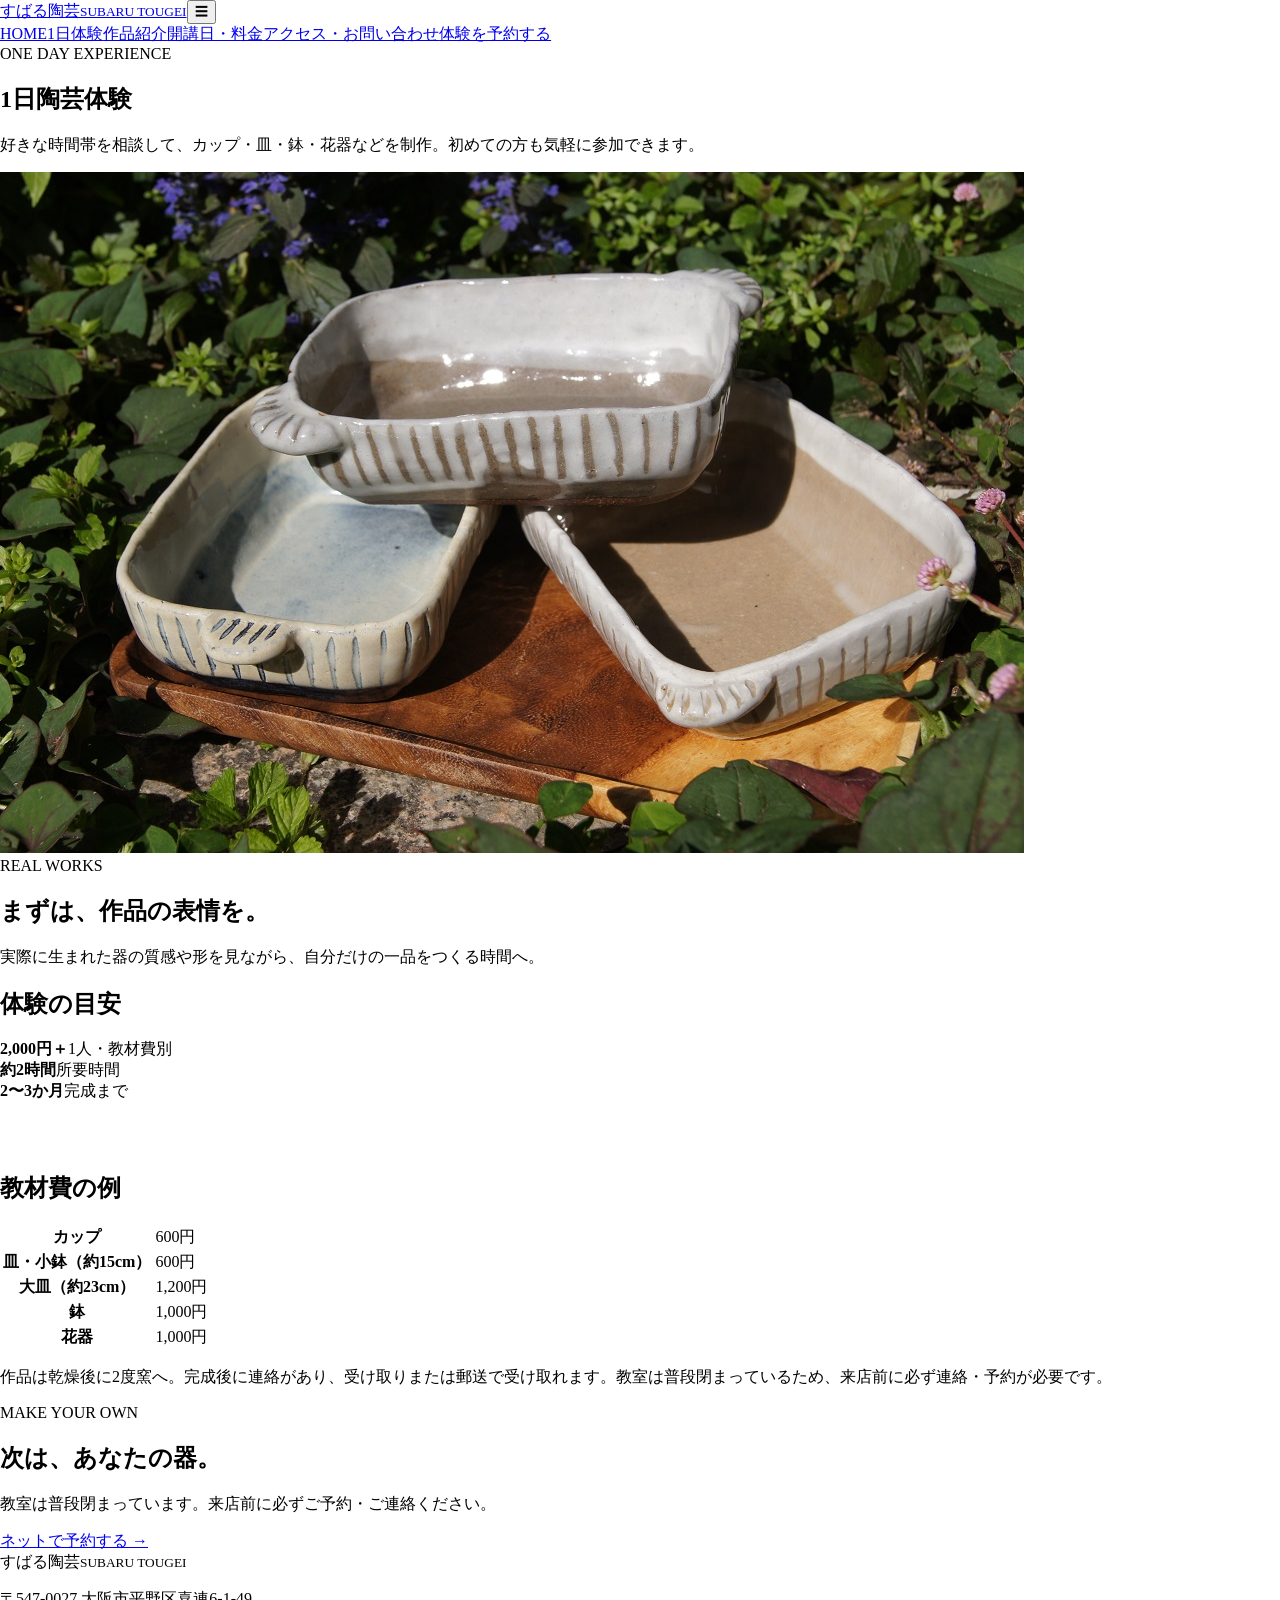
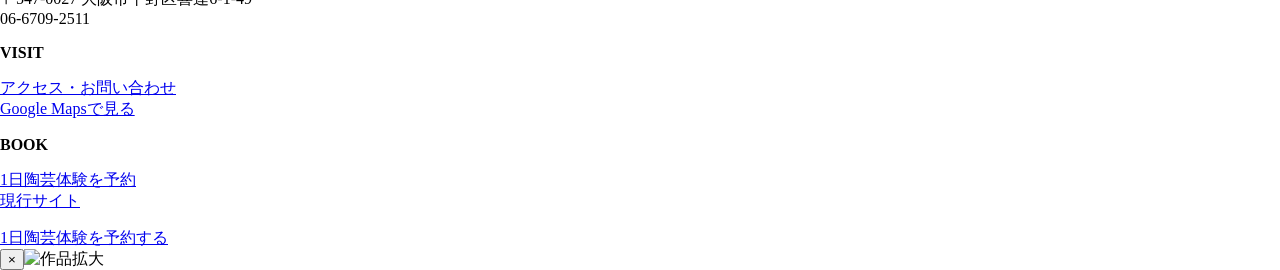
<file: experience.html>
<!doctype html><html lang="ja"><head><meta charset="utf-8"><meta name="viewport" content="width=device-width,initial-scale=1"><meta name="description" content="大阪市平野区のすばる陶芸。1日陶芸体験、定期教室、作品紹介、アクセス。"><title>1日陶芸体験｜すばる陶芸</title><link rel="stylesheet" href="assets/styles.css"></head><body><header><a class="brand" href="index.html">すばる陶芸<small>SUBARU TOUGEI</small></a><button class="hamb" aria-label="メニュー">☰</button><nav class="nav"><a href="index.html">HOME</a><a href="experience.html">1日体験</a><a href="works.html">作品紹介</a><a href="price.html">開講日・料金</a><a href="access.html">アクセス・お問い合わせ</a><a class="btn fill" href="https://www.asoview.com/channel/activities/subarutougei/offices/675/courses">体験を予約する</a></nav></header><section class="page-hero"><div class="kicker">ONE DAY EXPERIENCE</div><h1>1日陶芸体験</h1><p>好きな時間帯を相談して、カップ・皿・鉢・花器などを制作。初めての方も気軽に参加できます。</p></section><section class="experience-photo reveal"><img src="assets/experience-real.jpg" alt="すばる陶芸の実作品" loading="eager"><div><span>REAL WORKS</span><h2>まずは、作品の表情を。</h2><p>実際に生まれた器の質感や形を見ながら、自分だけの一品をつくる時間へ。</p></div></section><section class="section reveal"><h2>体験の目安</h2><div class="stats"><div class="stat"><strong>2,000円＋</strong>1人・教材費別</div><div class="stat"><strong>約2時間</strong>所要時間</div><div class="stat"><strong>2〜3か月</strong>完成まで</div></div><h2 style="margin-top:70px">教材費の例</h2><table class="price-table"><tr><th>カップ</th><td>600円</td></tr><tr><th>皿・小鉢（約15cm）</th><td>600円</td></tr><tr><th>大皿（約23cm）</th><td>1,200円</td></tr><tr><th>鉢</th><td>1,000円</td></tr><tr><th>花器</th><td>1,000円</td></tr></table><p class="note">作品は乾燥後に2度窯へ。完成後に連絡があり、受け取りまたは郵送で受け取れます。教室は普段閉まっているため、来店前に必ず連絡・予約が必要です。</p></section><section class="cta"><div class="kicker">MAKE YOUR OWN</div><h2>次は、あなたの器。</h2><p>教室は普段閉まっています。来店前に必ずご予約・ご連絡ください。</p><a class="btn fill" href="https://www.asoview.com/channel/activities/subarutougei/offices/675/courses">ネットで予約する →</a></section><footer class="footer"><div><div class="brand">すばる陶芸<small>SUBARU TOUGEI</small></div><p>〒547-0027 大阪市平野区喜連6-1-49<br>06-6709-2511</p></div><div><b>VISIT</b><p><a href="access.html">アクセス・お問い合わせ</a><br><a href="https://www.google.co.jp/maps/place/%E3%81%99%E3%81%B0%E3%82%8B%E9%99%B6%E8%8A%B8/@34.613585,135.554979,17z/data=!3m1!4b1!4m2!3m1!1s0x6000dedb1bd6316d:0xad608d81c7c7483e">Google Mapsで見る</a></p></div><div><b>BOOK</b><p><a href="https://www.asoview.com/channel/activities/subarutougei/offices/675/courses">1日陶芸体験を予約</a><br><a href="https://www.subarutougei.com/">現行サイト</a></p></div></footer><a class="sticky" href="https://www.asoview.com/channel/activities/subarutougei/offices/675/courses">1日陶芸体験を予約する</a><div class="modal"><button>×</button><img alt="作品拡大"></div><script src="assets/app.js"></script></body></html>
</file>
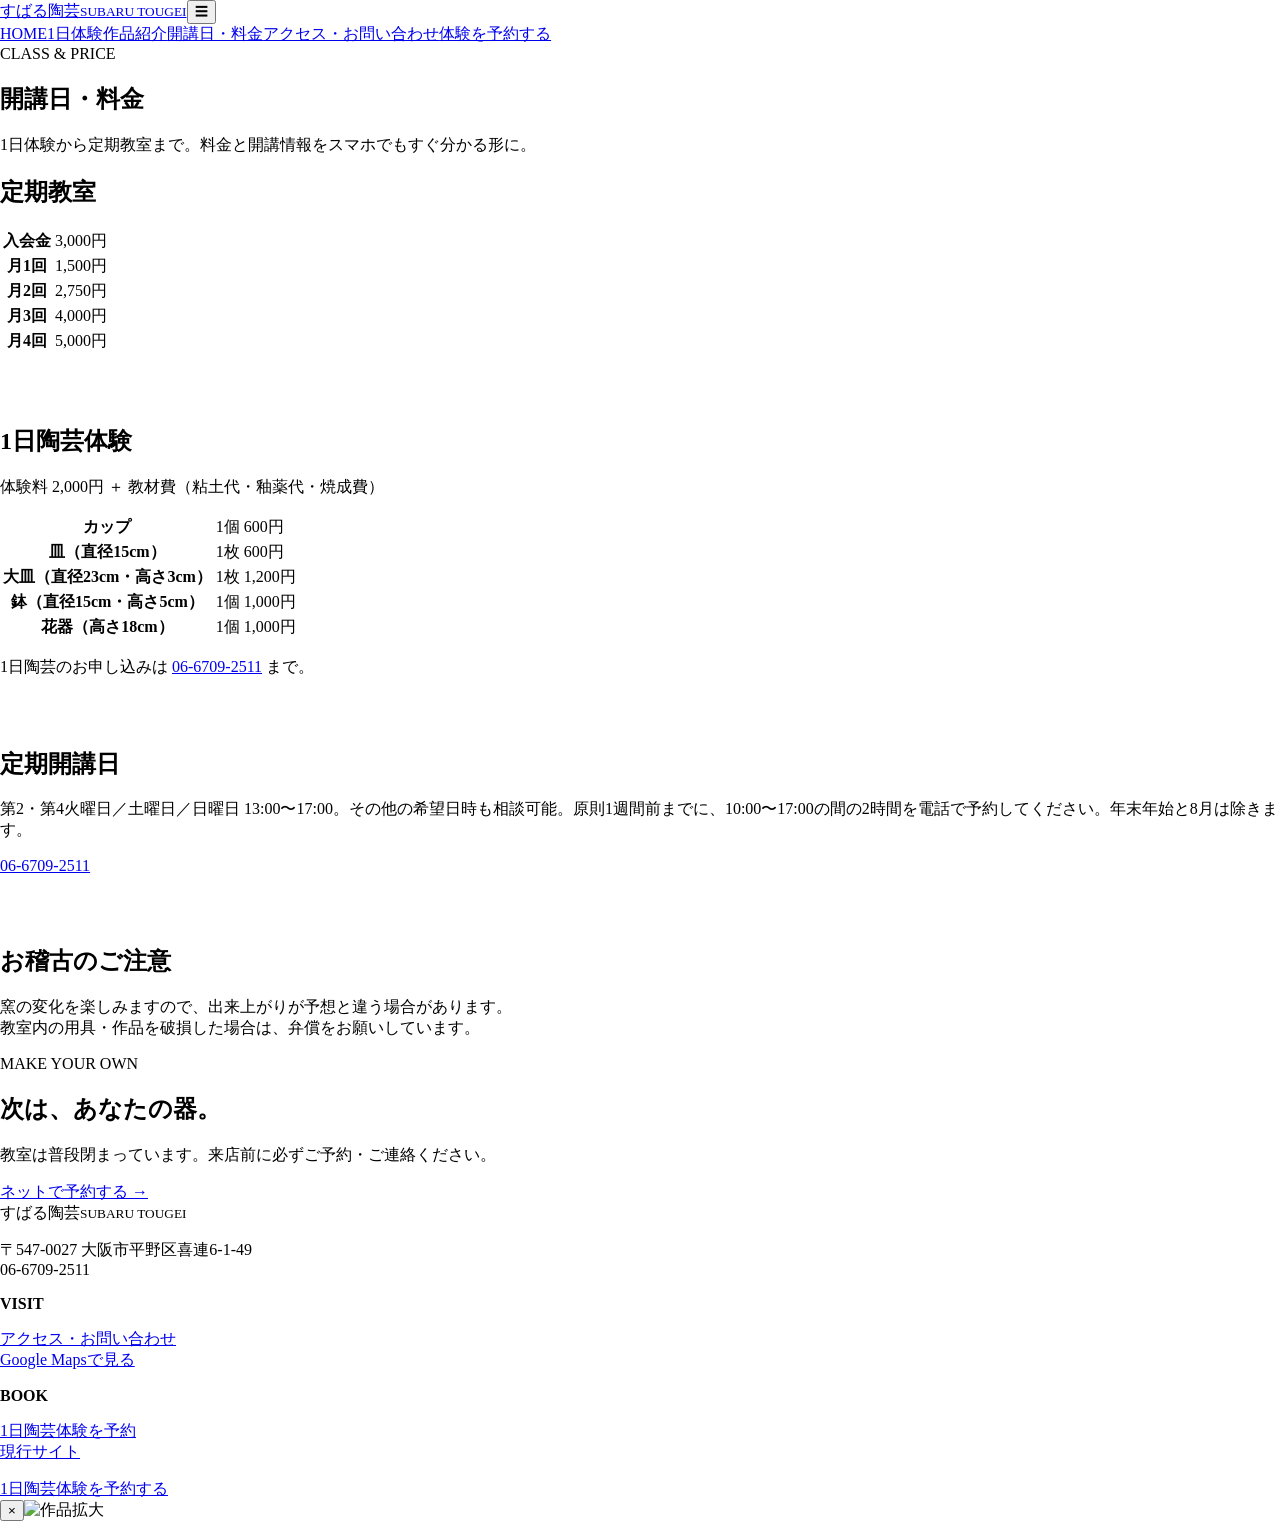
<file: price.html>
<!doctype html><html lang="ja"><head><meta charset="utf-8"><meta name="viewport" content="width=device-width,initial-scale=1"><meta name="description" content="大阪市平野区のすばる陶芸。1日陶芸体験、定期教室、作品紹介、アクセス。"><title>開講日・料金｜すばる陶芸</title><link rel="stylesheet" href="assets/styles.css"></head><body><header><a class="brand" href="index.html">すばる陶芸<small>SUBARU TOUGEI</small></a><button class="hamb" aria-label="メニュー">☰</button><nav class="nav"><a href="index.html">HOME</a><a href="experience.html">1日体験</a><a href="works.html">作品紹介</a><a href="price.html">開講日・料金</a><a href="access.html">アクセス・お問い合わせ</a><a class="btn fill" href="https://www.asoview.com/channel/activities/subarutougei/offices/675/courses">体験を予約する</a></nav></header><section class="page-hero"><div class="kicker">CLASS & PRICE</div><h1>開講日・料金</h1><p>1日体験から定期教室まで。料金と開講情報をスマホでもすぐ分かる形に。</p></section><section class="section reveal"><h2>定期教室</h2><table class="price-table"><tr><th>入会金</th><td>3,000円</td></tr><tr><th>月1回</th><td>1,500円</td></tr><tr><th>月2回</th><td>2,750円</td></tr><tr><th>月3回</th><td>4,000円</td></tr><tr><th>月4回</th><td>5,000円</td></tr></table><h2 style="margin-top:70px">1日陶芸体験</h2><p class="lead">体験料 2,000円 ＋ 教材費（粘土代・釉薬代・焼成費）</p><table class="price-table"><tr><th>カップ</th><td>1個 600円</td></tr><tr><th>皿（直径15cm）</th><td>1枚 600円</td></tr><tr><th>大皿（直径23cm・高さ3cm）</th><td>1枚 1,200円</td></tr><tr><th>鉢（直径15cm・高さ5cm）</th><td>1個 1,000円</td></tr><tr><th>花器（高さ18cm）</th><td>1個 1,000円</td></tr></table><p class="lead">1日陶芸のお申し込みは <a href="tel:0667092511">06-6709-2511</a> まで。</p><h2 style="margin-top:70px">定期開講日</h2><p class="lead">第2・第4火曜日／土曜日／日曜日 13:00〜17:00。その他の希望日時も相談可能。原則1週間前までに、10:00〜17:00の間の2時間を電話で予約してください。年末年始と8月は除きます。</p><p><a class="btn fill" href="tel:0667092511">06-6709-2511</a></p><h2 style="margin-top:70px">お稽古のご注意</h2><p class="lead">窯の変化を楽しみますので、出来上がりが予想と違う場合があります。<br>教室内の用具・作品を破損した場合は、弁償をお願いしています。</p></section><section class="cta"><div class="kicker">MAKE YOUR OWN</div><h2>次は、あなたの器。</h2><p>教室は普段閉まっています。来店前に必ずご予約・ご連絡ください。</p><a class="btn fill" href="https://www.asoview.com/channel/activities/subarutougei/offices/675/courses">ネットで予約する →</a></section><footer class="footer"><div><div class="brand">すばる陶芸<small>SUBARU TOUGEI</small></div><p>〒547-0027 大阪市平野区喜連6-1-49<br>06-6709-2511</p></div><div><b>VISIT</b><p><a href="access.html">アクセス・お問い合わせ</a><br><a href="https://www.google.co.jp/maps/place/%E3%81%99%E3%81%B0%E3%82%8B%E9%99%B6%E8%8A%B8/@34.613585,135.554979,17z/data=!3m1!4b1!4m2!3m1!1s0x6000dedb1bd6316d:0xad608d81c7c7483e">Google Mapsで見る</a></p></div><div><b>BOOK</b><p><a href="https://www.asoview.com/channel/activities/subarutougei/offices/675/courses">1日陶芸体験を予約</a><br><a href="https://www.subarutougei.com/">現行サイト</a></p></div></footer><a class="sticky" href="https://www.asoview.com/channel/activities/subarutougei/offices/675/courses">1日陶芸体験を予約する</a><div class="modal"><button>×</button><img alt="作品拡大"></div><script src="assets/app.js"></script></body></html>
</file>
<file: assets/styles.css>
*{box-sizing:border-box}html,body{margin:0;padding:0}body.renewal{background:#f6f3ed;color:#282822;font-family:"Noto Serif JP","Yu Mincho",serif;font-weight:300}.new-header{height:86px;padding:0 5vw;display:flex;align-items:center;justify-content:space-between;background:#f6f3ed}.new-logo{font-family:"Zen Kurenaido",sans-serif;font-size:28px;color:#25251f;text-decoration:none;letter-spacing:.08em}.new-nav{display:flex;gap:30px}.new-nav a{color:#4b4a42;text-decoration:none;font-size:13px;letter-spacing:.08em}.hero-photo{position:relative;width:calc(100% - 7vw);height:min(76vh,760px);margin:0 auto;overflow:hidden;background:#d9d3c8}.hero-photo img{width:100%;height:100%;object-fit:cover;filter:saturate(.82)}.hero-copy{position:absolute;left:7%;bottom:9%;color:white;text-shadow:0 1px 16px rgba(0,0,0,.28)}.hero-copy p{font-size:12px;letter-spacing:.18em}.hero-copy h1{font-size:clamp(34px,5vw,70px);font-weight:300;line-height:1.45;letter-spacing:.1em;margin:.3em 0}.quiet-intro,.continue,.experience-small,.year,.closing{max-width:1040px;margin:0 auto;padding:120px 7vw}.quiet-intro{max-width:880px}.eyebrow,.month{font-family:Arial,sans-serif;font-size:10px;letter-spacing:.24em;color:#777568;margin:0 0 28px}.quiet-intro h2,.continue h2,.experience-small h2,.year h2,.closing h2{font-size:clamp(25px,3.1vw,42px);font-weight:300;line-height:1.8;letter-spacing:.08em;margin:0 0 36px}.quiet-intro>p:not(.eyebrow),.continue>p:not(.eyebrow),.experience-small>p:not(.eyebrow),.year-lead{font-size:15px;line-height:2.2;letter-spacing:.05em}.text-link{display:inline-block;margin-top:32px;color:#34342d;text-decoration:none;border-bottom:1px solid #9b998c;padding-bottom:5px;font-size:13px}.photo-story{max-width:1180px;margin:0 auto;padding:0 4vw 80px;display:grid;grid-template-columns:1.35fr .65fr;gap:18px}.photo-story img,.three-photos img{width:100%;height:100%;object-fit:cover;display:block}.photo-large{height:650px}.photo-pair{display:grid;gap:18px}.photo-pair img{min-height:0}.continue{padding-top:100px}.three-photos{display:grid;grid-template-columns:1.1fr .8fr 1fr;gap:10px;margin-top:55px;height:360px}.experience-small{max-width:900px;margin-top:70px;margin-bottom:70px;border-top:1px solid #d5d0c5;border-bottom:1px solid #d5d0c5}.outline-btn{display:inline-block;margin-top:28px;padding:14px 30px;border:1px solid #79776e;color:#33332d;text-decoration:none;font-size:13px;letter-spacing:.08em}.year{max-width:1120px}.events{margin-top:65px;display:grid;gap:70px}.events article{display:grid;grid-template-columns:1fr 1fr;gap:55px;align-items:center}.events article:nth-child(even) .event-placeholder{order:2}.event-placeholder{aspect-ratio:4/3;background:#d9d2c3;display:flex;align-items:center;justify-content:center;overflow:hidden}.event-placeholder.fire{background:linear-gradient(145deg,#3e3930,#9b5b32)}.event-placeholder.market{background:linear-gradient(145deg,#cbc4ad,#7c826c)}.event-placeholder span{color:#fff;font-size:24px;letter-spacing:.12em}.events h3{font-size:24px;font-weight:400;letter-spacing:.08em;margin:0 0 20px}.events article p:last-child{font-size:14px;line-height:2.1;margin:0}.photo-note{text-align:center;margin-top:40px;font-size:11px;color:#8b897f}.closing{text-align:center;padding-top:150px;padding-bottom:150px}.closing>p{font-size:13px;letter-spacing:.2em}.closing-links{display:flex;justify-content:center;gap:38px;margin-top:48px}.closing-links a{color:#33332d;text-decoration:none;border-bottom:1px solid #77756c;padding-bottom:5px;font-size:13px}.new-footer{background:#30312c;color:#eee9df;padding:65px 7vw;text-align:center;font-size:12px;line-height:2}.footer-logo{font-family:"Zen Kurenaido",sans-serif;font-size:27px;letter-spacing:.1em;margin:0 0 22px}@media(max-width:700px){.new-header{height:72px;padding:0 20px}.new-logo{font-size:24px}.new-nav{gap:13px}.new-nav a{font-size:10px}.new-nav a:nth-child(3){display:none}.hero-photo{width:100%;height:68vh}.hero-copy{left:8%;bottom:8%}.hero-copy h1{font-size:38px}.quiet-intro,.continue,.experience-small,.year,.closing{padding:85px 26px}.quiet-intro h2,.continue h2,.experience-small h2,.year h2,.closing h2{font-size:25px;line-height:1.7}.quiet-intro>p:not(.eyebrow),.continue>p:not(.eyebrow),.experience-small>p:not(.eyebrow){font-size:14px}.photo-story{display:block;padding:0 18px 30px}.photo-large{height:460px;margin-bottom:10px}.photo-pair{grid-template-columns:1fr 1fr;gap:10px;height:220px}.three-photos{height:250px;gap:5px;margin-top:40px}.experience-small{margin:35px 20px;padding-left:6px;padding-right:6px}.events{gap:65px}.events article{grid-template-columns:1fr;gap:26px}.events article:nth-child(even) .event-placeholder{order:0}.events h3{font-size:21px}.closing-links{flex-direction:column;gap:20px;align-items:center}.new-footer{padding:50px 20px}}
.instagram{max-width:1120px;margin:0 auto;padding:110px 7vw;text-align:center}.instagram h2{font-size:clamp(25px,3.1vw,42px);font-weight:300;letter-spacing:.08em;margin:0 0 42px}.insta-grid{display:grid;grid-template-columns:repeat(4,1fr);gap:8px;margin-bottom:34px}.insta-tile{aspect-ratio:1;background:#e5e0d6;display:flex;align-items:center;justify-content:center;font-size:12px;line-height:1.8;color:#88857c}.insta-note{font-size:10px;color:#8b897f;margin-top:16px}@media(max-width:700px){.instagram{padding:80px 20px}.instagram h2{font-size:25px}.insta-grid{grid-template-columns:repeat(2,1fr);gap:5px}}
</file>
